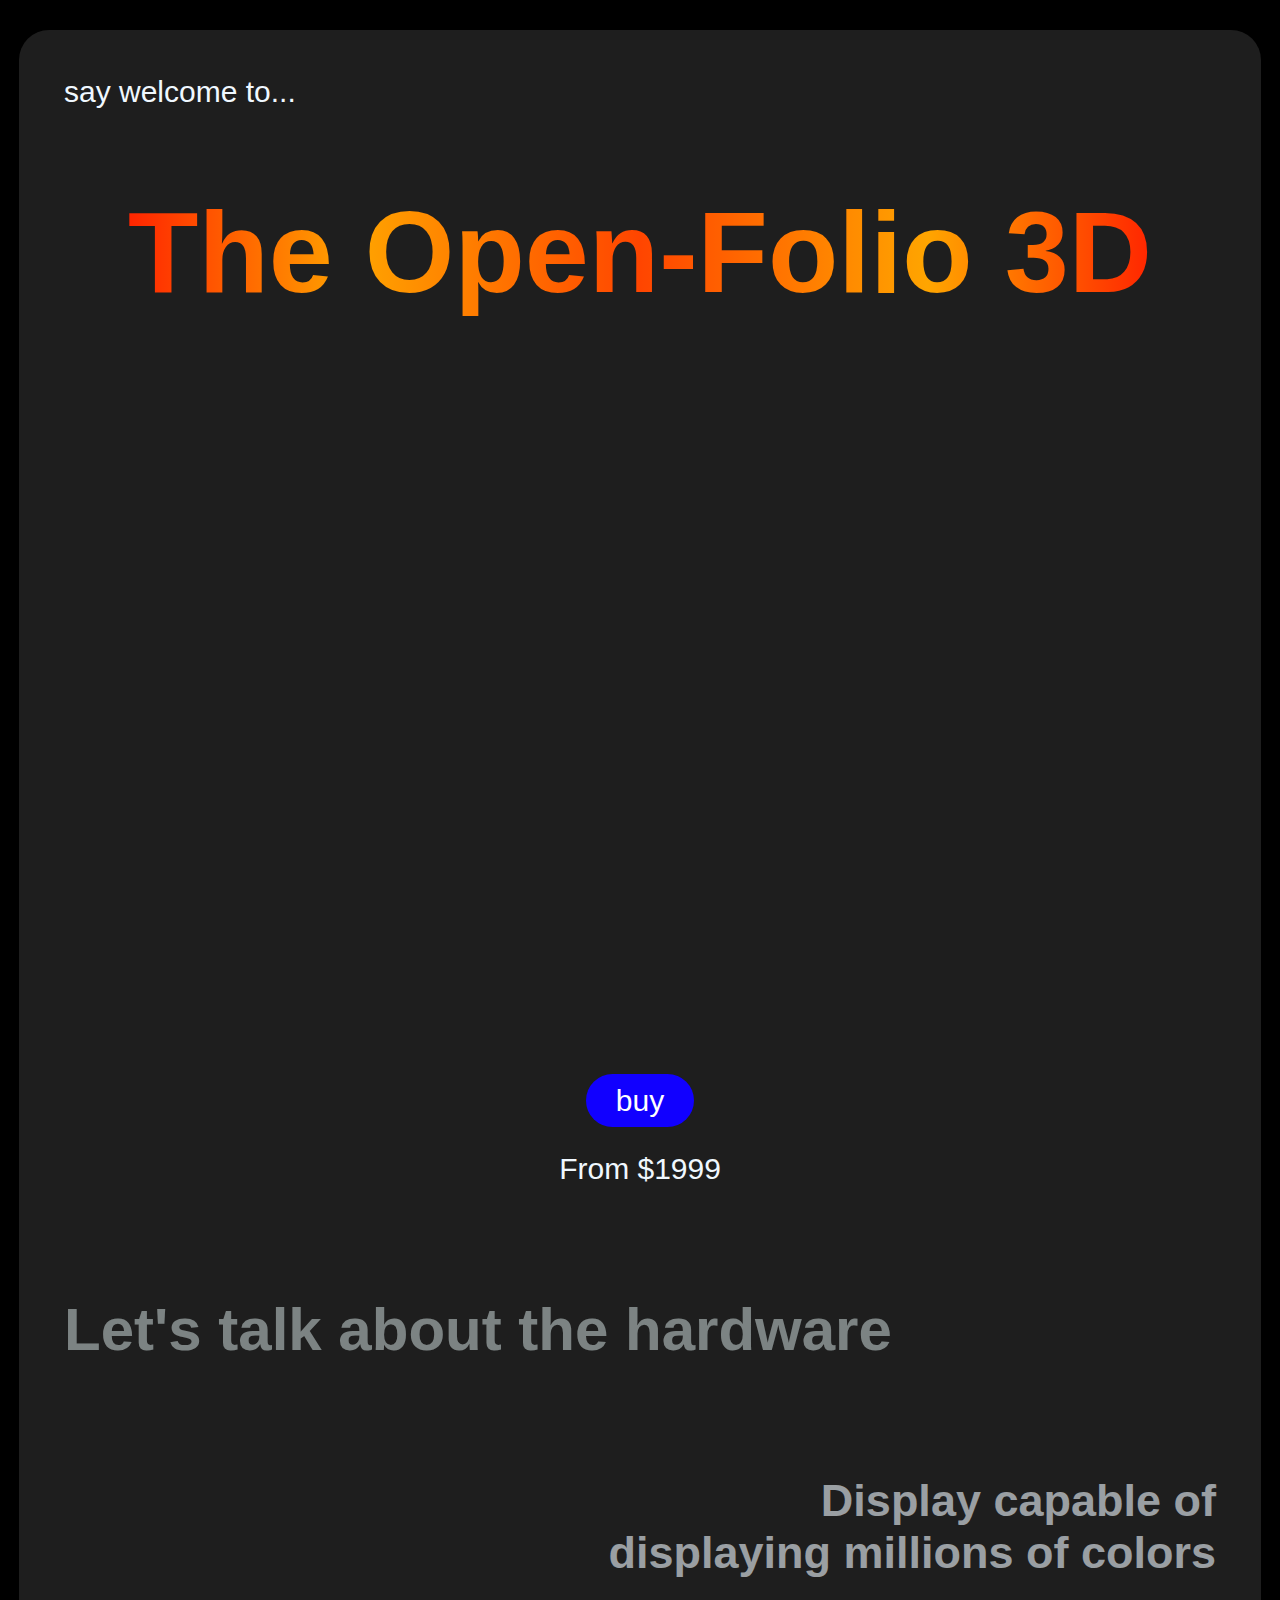
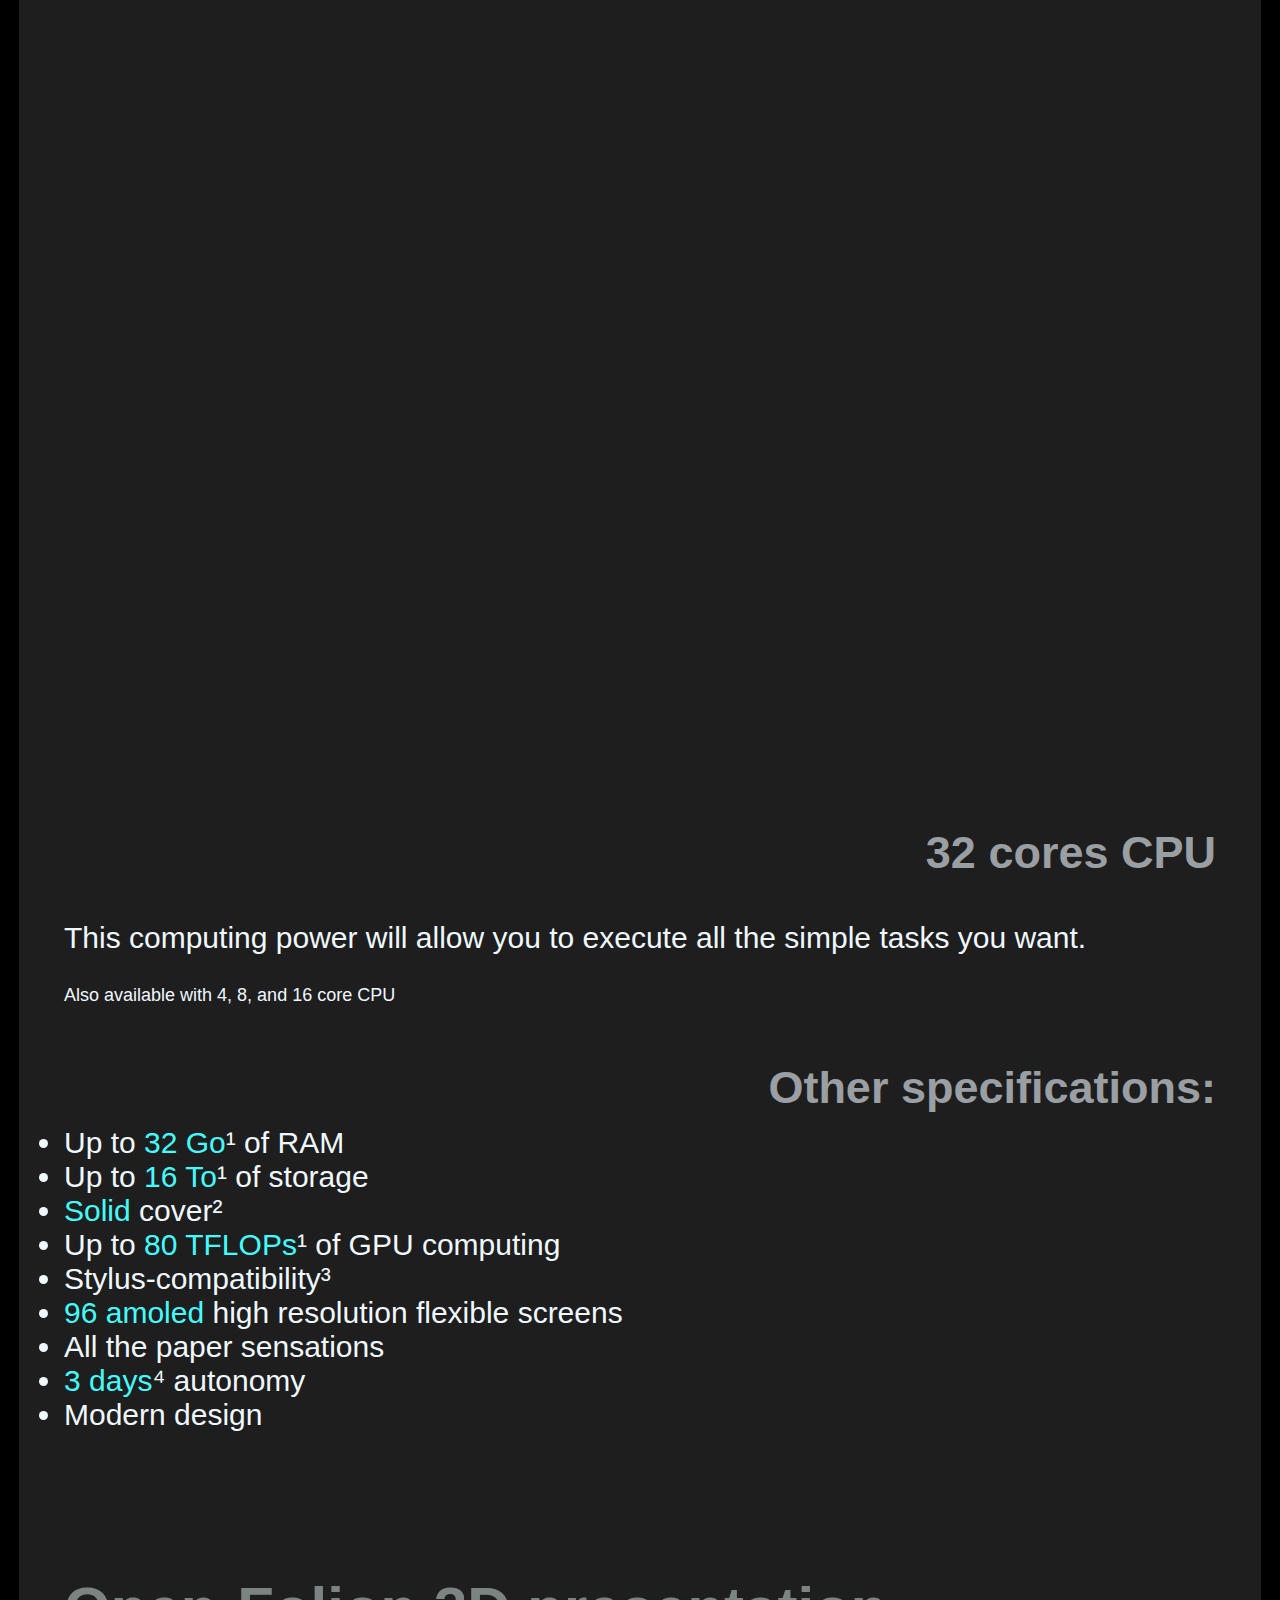
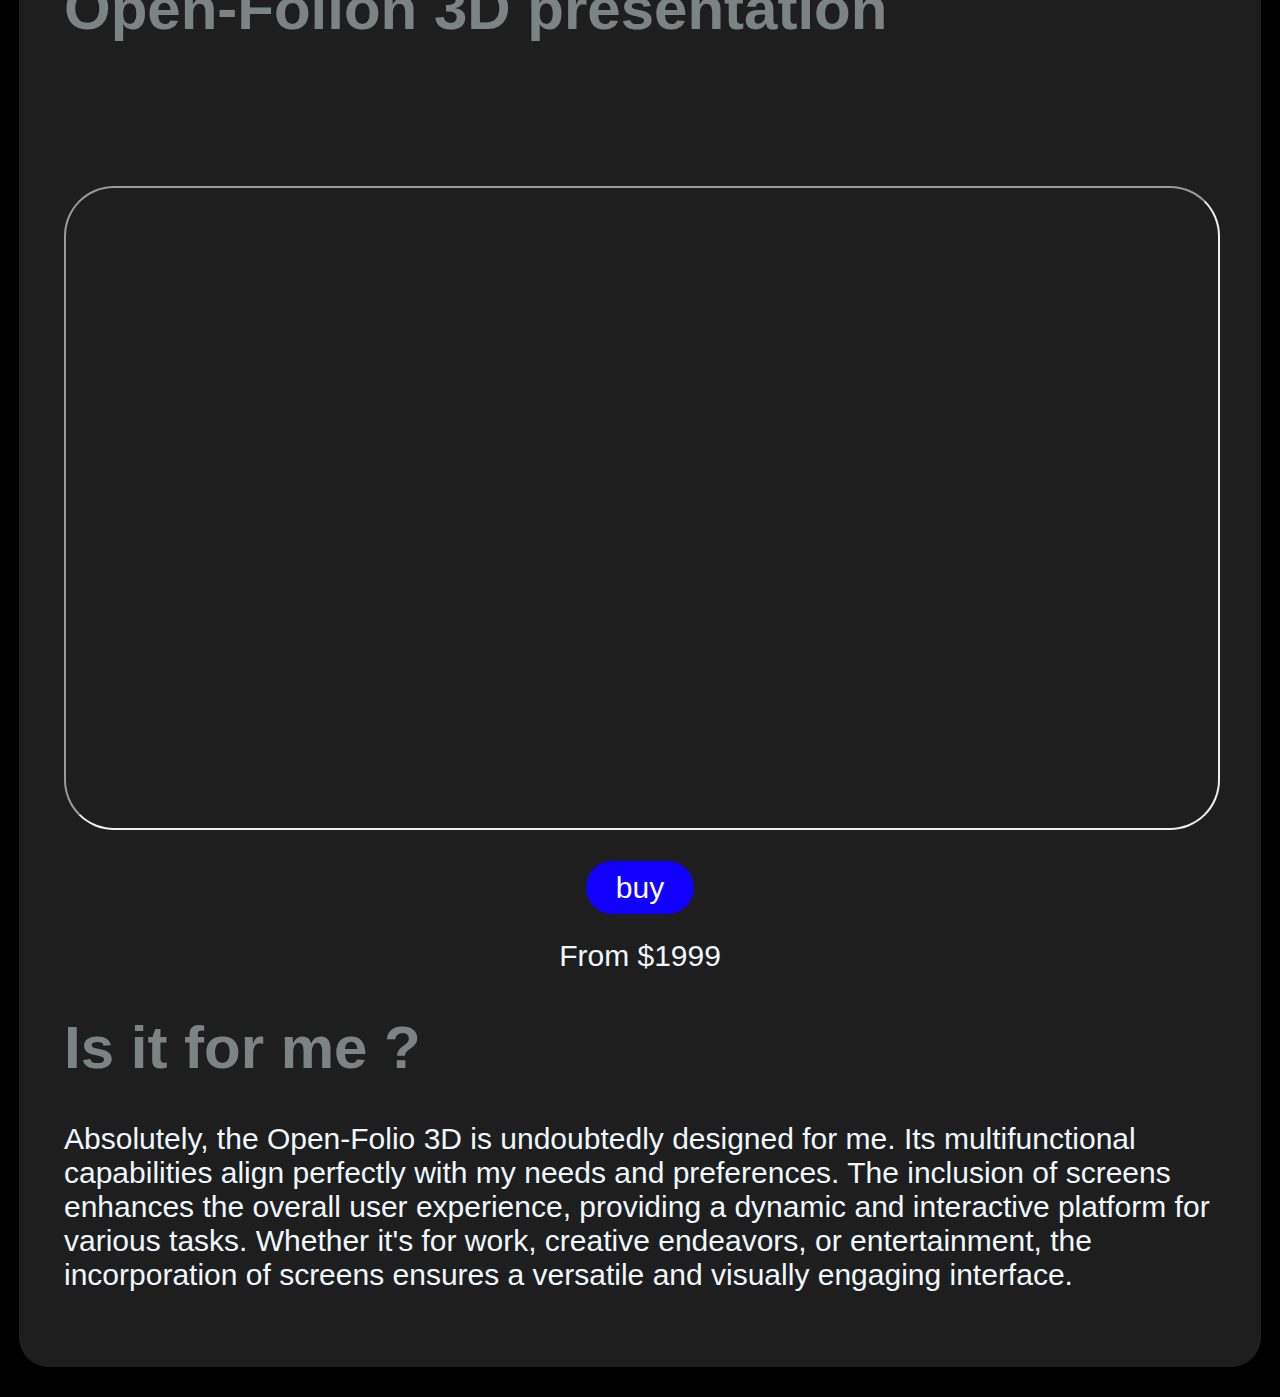
<file: index.html>
<!DOCTYPE html>
<html lang="en">
<head>
    <meta charset="UTF-8">
    <meta name="viewport" content="width=device-width, initial-scale=1.0">
    <meta http-equiv="refresh" content="0; url=/home/" />
    <title>Open Folio 3D</title>
</head>
<body>
    
</body>
</html>
</file>
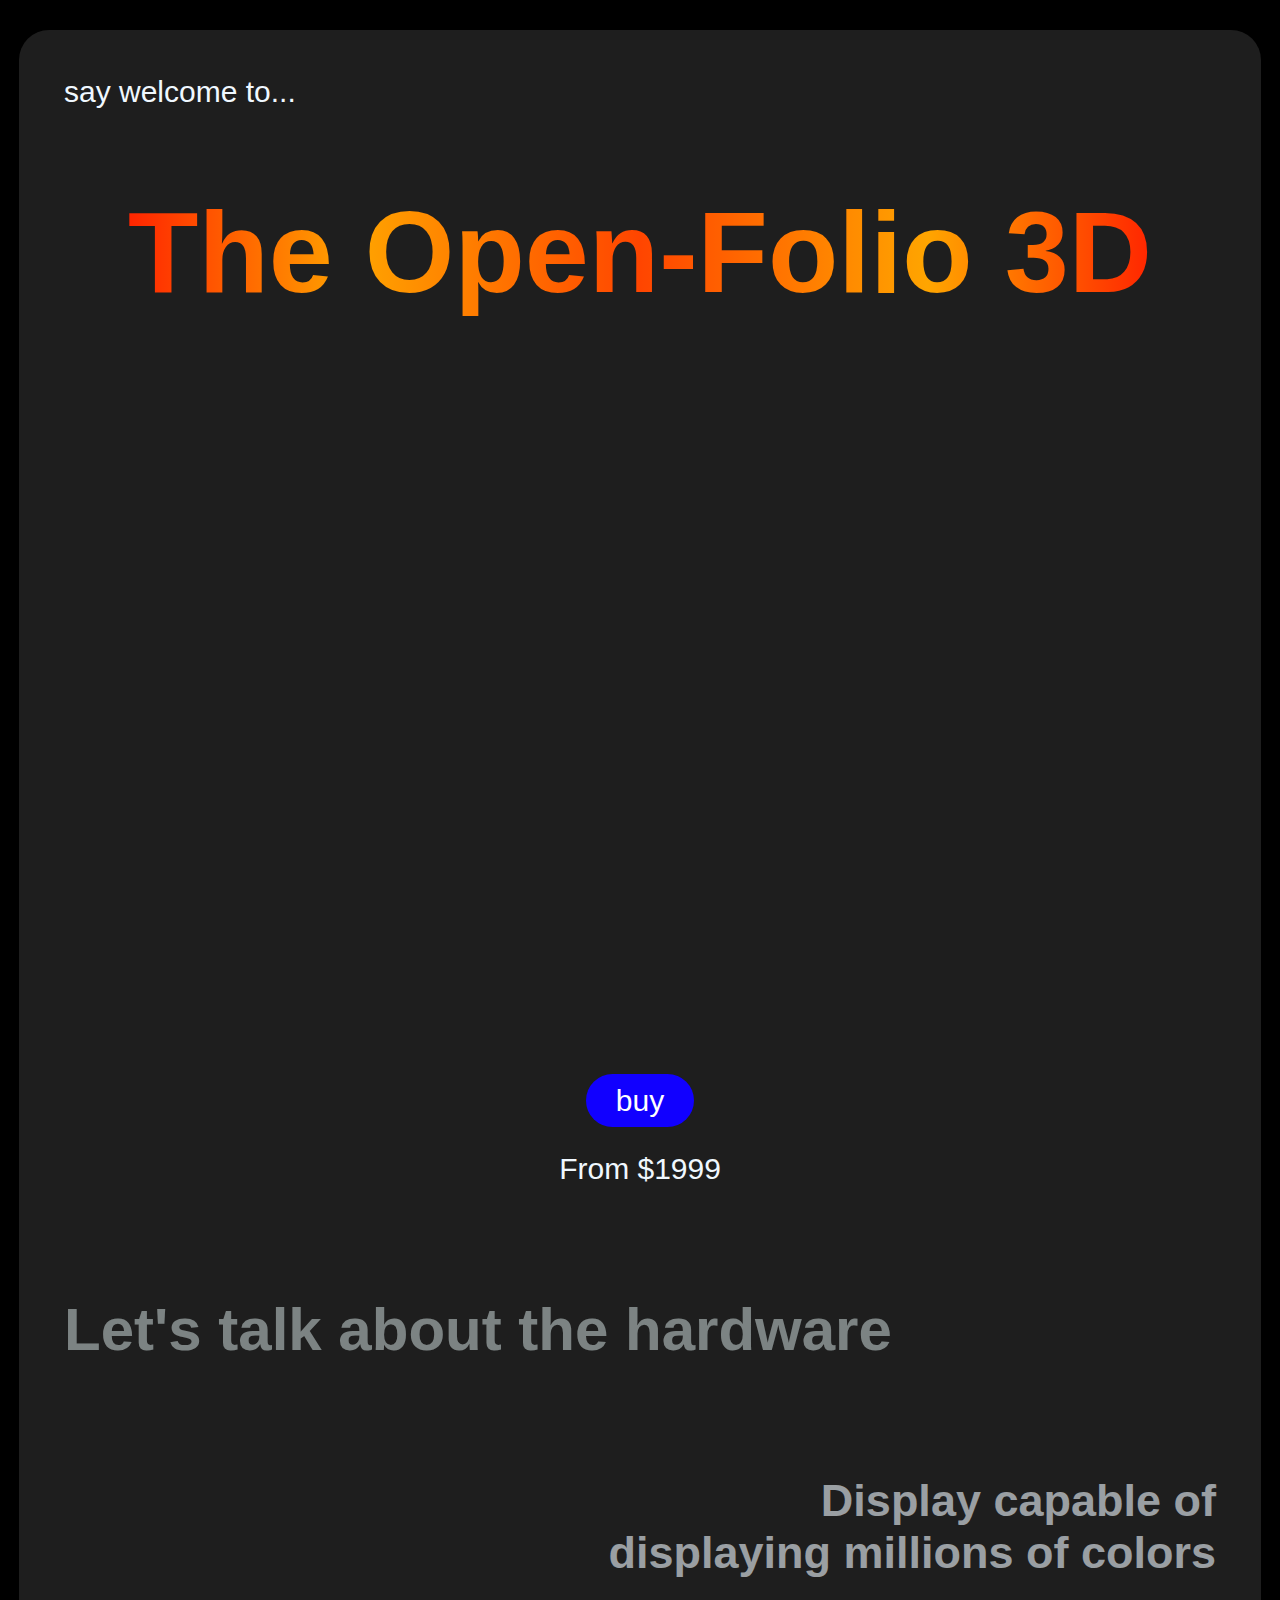
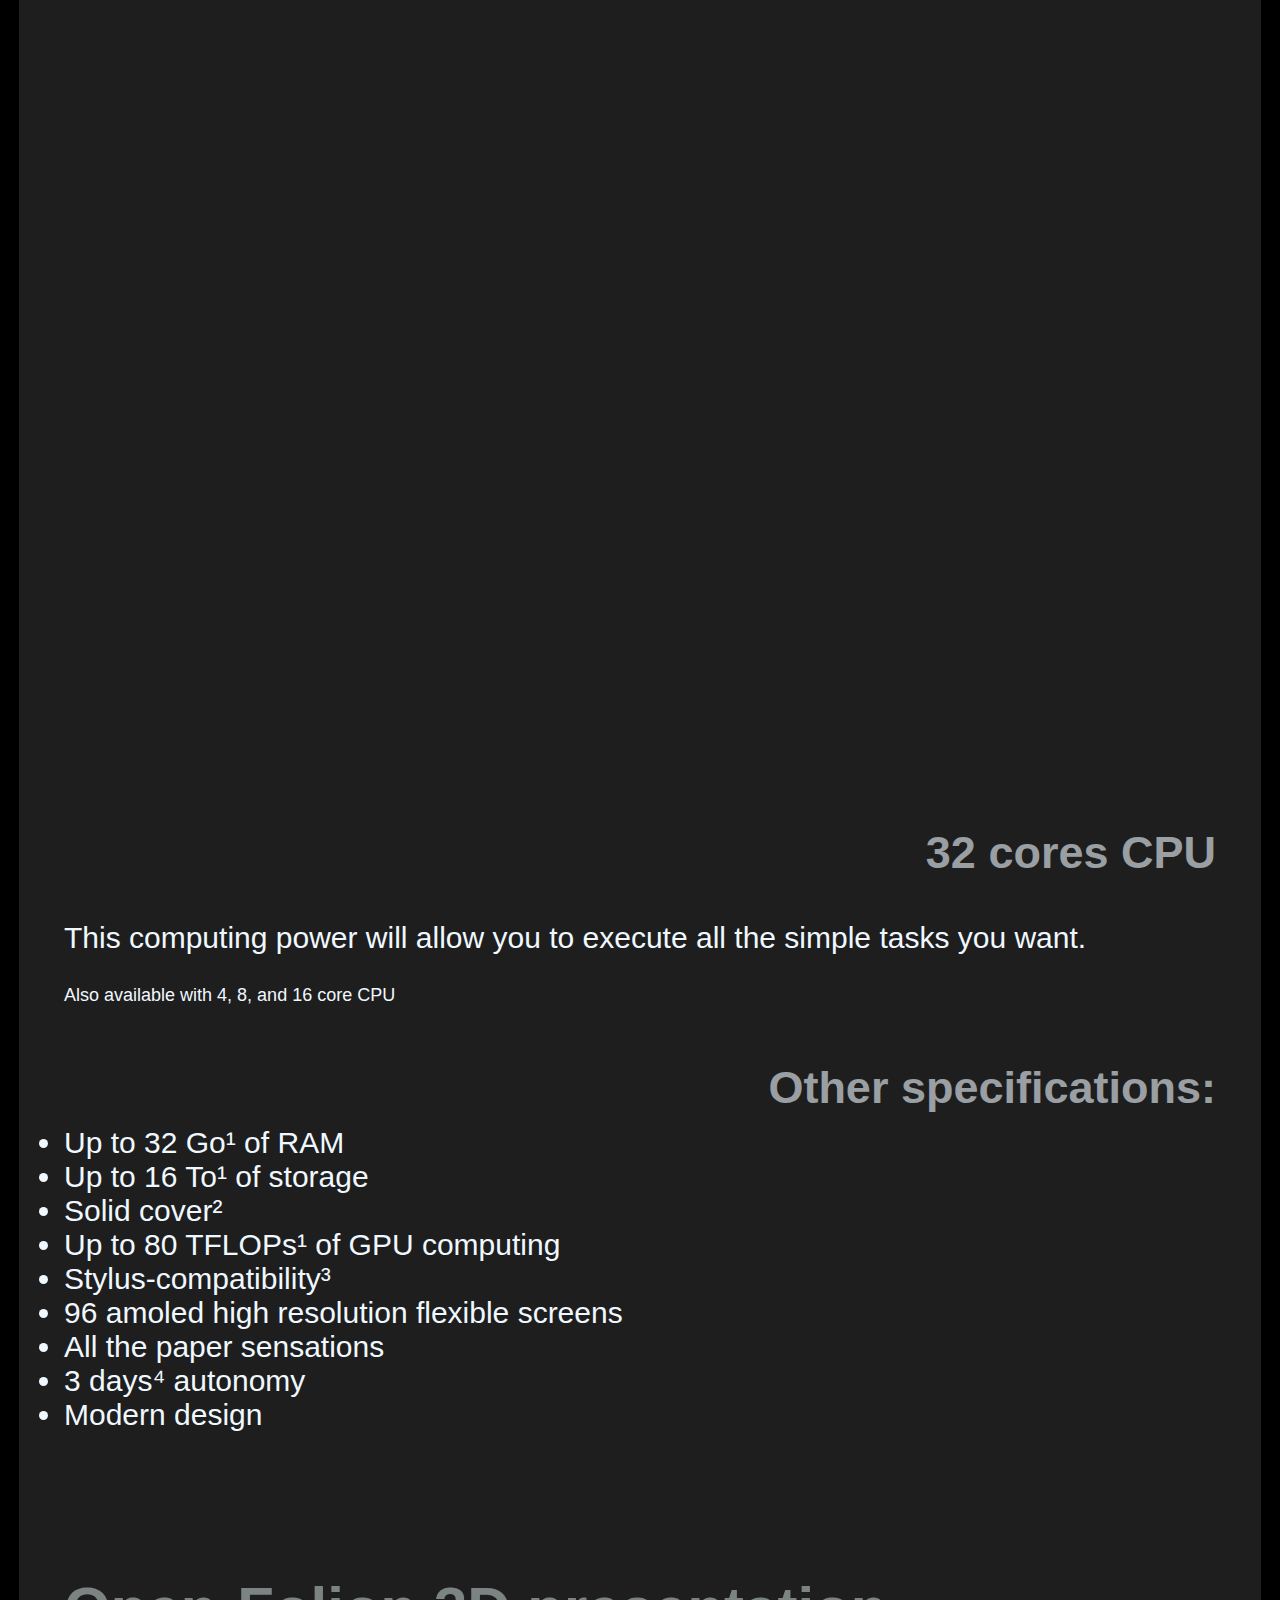
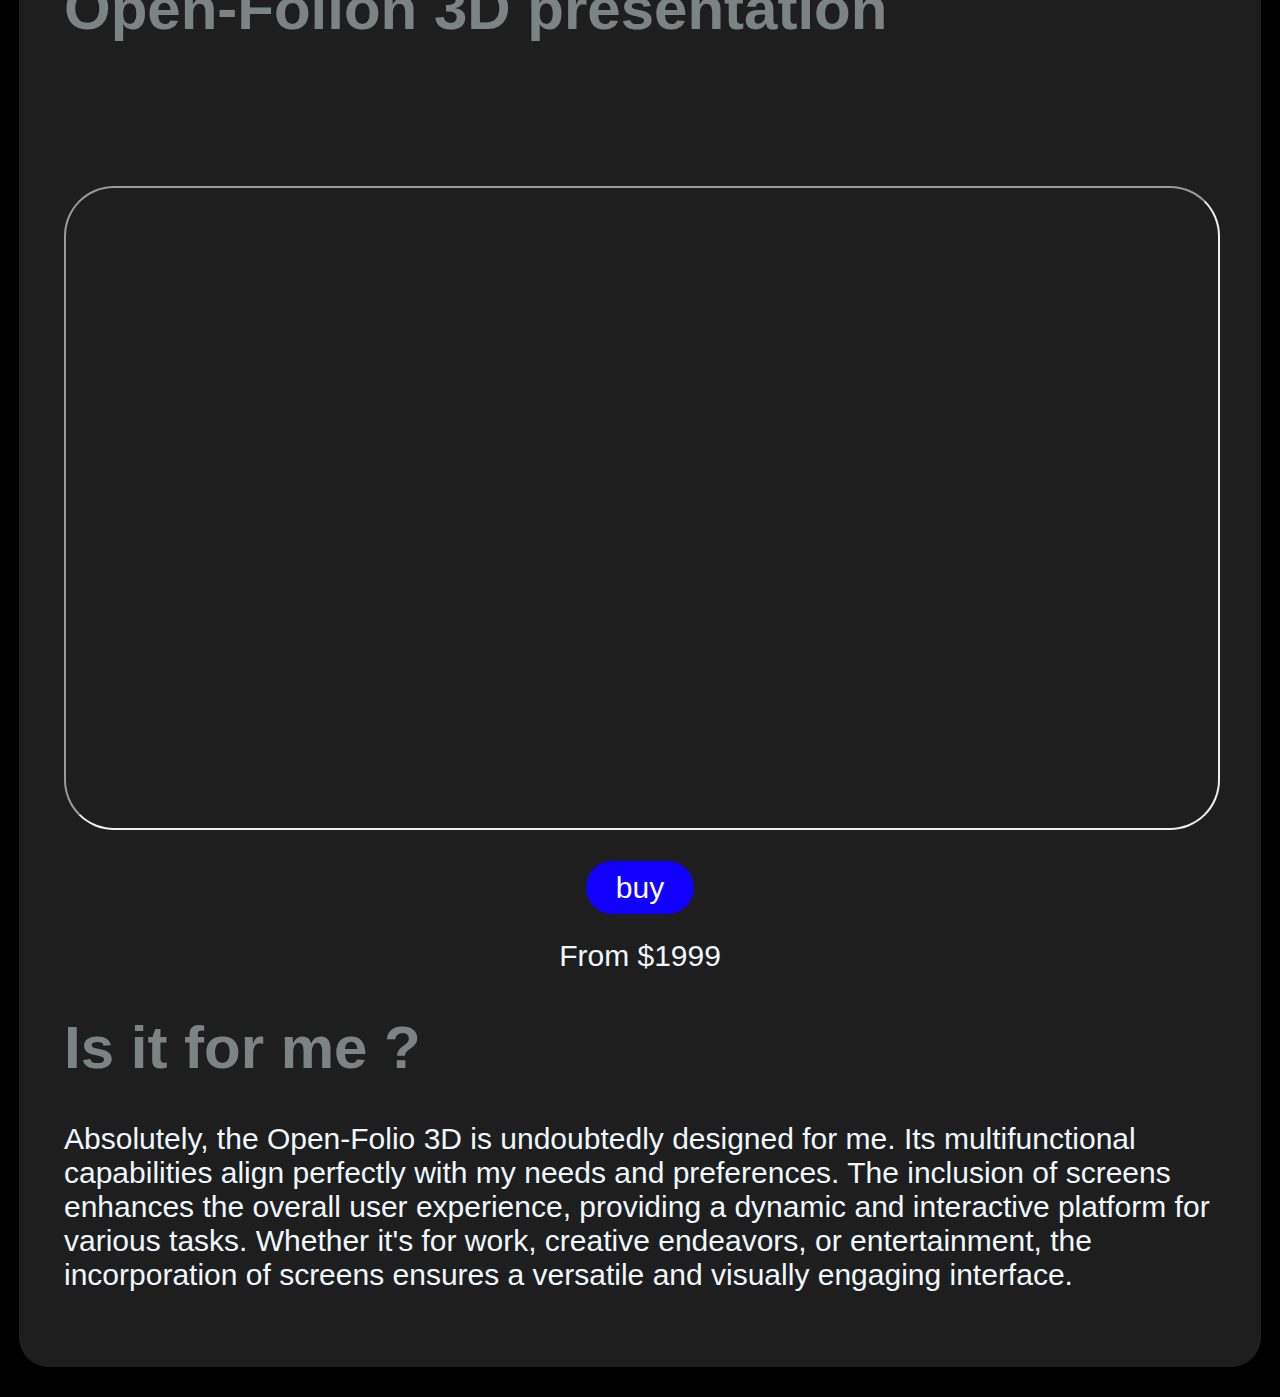
<file: home/index.html>
<!DOCTYPE html>
<html lang="en">
<head>
    <meta charset="UTF-8">
    <meta name="viewport" content="width=device-width, initial-scale=1.0">
    <title>The new Open Folio 3D</title>
    <link rel="stylesheet" href="style.css">
</head>
<body>
    <div style="color: aliceblue;">say welcome to...</div>
    <h1 class="multicolor-text">The Open-Folio 3D</h1>
    <img id="fade" src="../pictures/open.png" style="width: 100%; border-radius: 50px; opacity: 0%;">
    <div style="text-align: center;">
        <br>
        <a href="" style="background-color: rgb(17, 0, 255); border-radius: 100px; text-decoration: none; color: white; padding: 10px; padding-inline: 30px; text-align: center;">buy</a>
        <br>
        <br>
        <div style="color: aliceblue;">From $1999</div>
    </div>
    <br>
    <br>
    <h1>Let's talk about the hardware</h1>
    <br>
    <h2>Display capable of displaying millions of colors</h2>
    <img id="fade2" src="../pictures/pexels-adonyi-gábor-1400140.jpg" style="width: 100%; border-radius: 50px; opacity: 0%;">
    <br>
    <h2>32 cores CPU</h2>
    <br>
    <br>
    <br>
    <p>This computing power will allow you to execute all the simple tasks you want.</p>
    <p style="font-size: large;">Also available with 4, 8, and 16 core CPU</p>
    <h2>Other specifications:</h2>
    <br><br><br>
    <li>Up to <span class="light-text">32 Go</span>¹ of RAM</li>
    <li> Up to <span class="light-text">16 To</span>¹ of storage</li>
    <li><span class="light-text">Solid</span> cover²</li>
    <li>Up to <span class="light-text">80 TFLOPs</span>¹ of GPU computing</li>
    <li>Stylus-compatibility³</li>
    <li><span class="light-text">96 amoled</span> high resolution flexible screens</li>
    <li>All the paper sensations</li>  
    <li><span class="light-text">3 days</span>⁴ autonomy</li>
    <li>Modern design</li>
    <br><br><br>
    <h1>Open-Folion 3D presentation</h1>
    <br><br><br>
    <iframe src="https://drive.google.com/file/d/10QjHl7rOb6rr0Okn4vN0Jb3xPNtPjacD/preview" width="1920px" height="1080px" allow="autoplay" style="border-radius:50px; width:100%; height:50vw;"></iframe>
    <div style="text-align: center;">
        <br>
        <a href="" style="background-color: rgb(17, 0, 255); border-radius: 100px; text-decoration: none; color: white; padding: 10px; padding-inline: 30px; text-align: center;">buy</a>
        <br>
        <br>
        <div style="color: aliceblue;">From $1999</div>
    </div>
    <h1>Is it for me ?</h1>
    <p>
        Absolutely, the Open-Folio 3D is undoubtedly designed for me. Its multifunctional capabilities align perfectly with my needs and preferences. The inclusion of screens enhances the overall user experience, providing a dynamic and interactive platform for various tasks. Whether it's for work, creative endeavors, or entertainment, the incorporation of screens ensures a versatile and visually engaging interface.
    </p>
    </body>
<script src="script.js"></script>
</html>
</file>
<file: home/style.css>
html{
    background-color:rgb(0, 0, 0);
}
body{
    font-family: "SF Pro Text", "SF Pro Icons", "Helvetica Neue", Helvetica, Arial, sans-serif;
    margin:auto;
    margin-top: 30px;
    margin-bottom: 30px;
    border-radius: 30px;
    overflow-x: hidden;
    width: 90vw;
    padding: 5vmin;
    background-color:rgba(41, 41, 41, 0.726);
    font-size: 30px;
    color: aliceblue;
}
h1{
    color: rgba(240, 255, 255, 0.452);
}
h2{
    color: rgba(240, 248, 255, 0.596);
    text-align: right;
    width: 620px;
    float: right;
}
.multicolor-text {
    text-align: center;
    font-size: 9vw;
    background: linear-gradient(to right,
            red 0%,
            orange 25%,
            orangered 50%,
            orange 75%,
            red 100%);
    -webkit-background-clip: text;
    background-clip: text;
    color: transparent;
}
.light-text{
    animation: flash 0.7s linear infinite;
}
@keyframes flash{
    0%{color: aliceblue;}
    10%{color: aqua;}
    20%{color: red;}
    30%{color: orange;}
    40%{color: blue;}
    50%{color: cyan;}
    60%{color: greenyellow;}
    70%{color: orangered;}
    80%{color: yellow;}
    90%{color: aquamarine;}
    100%{color: aliceblue;}
}
</file>
